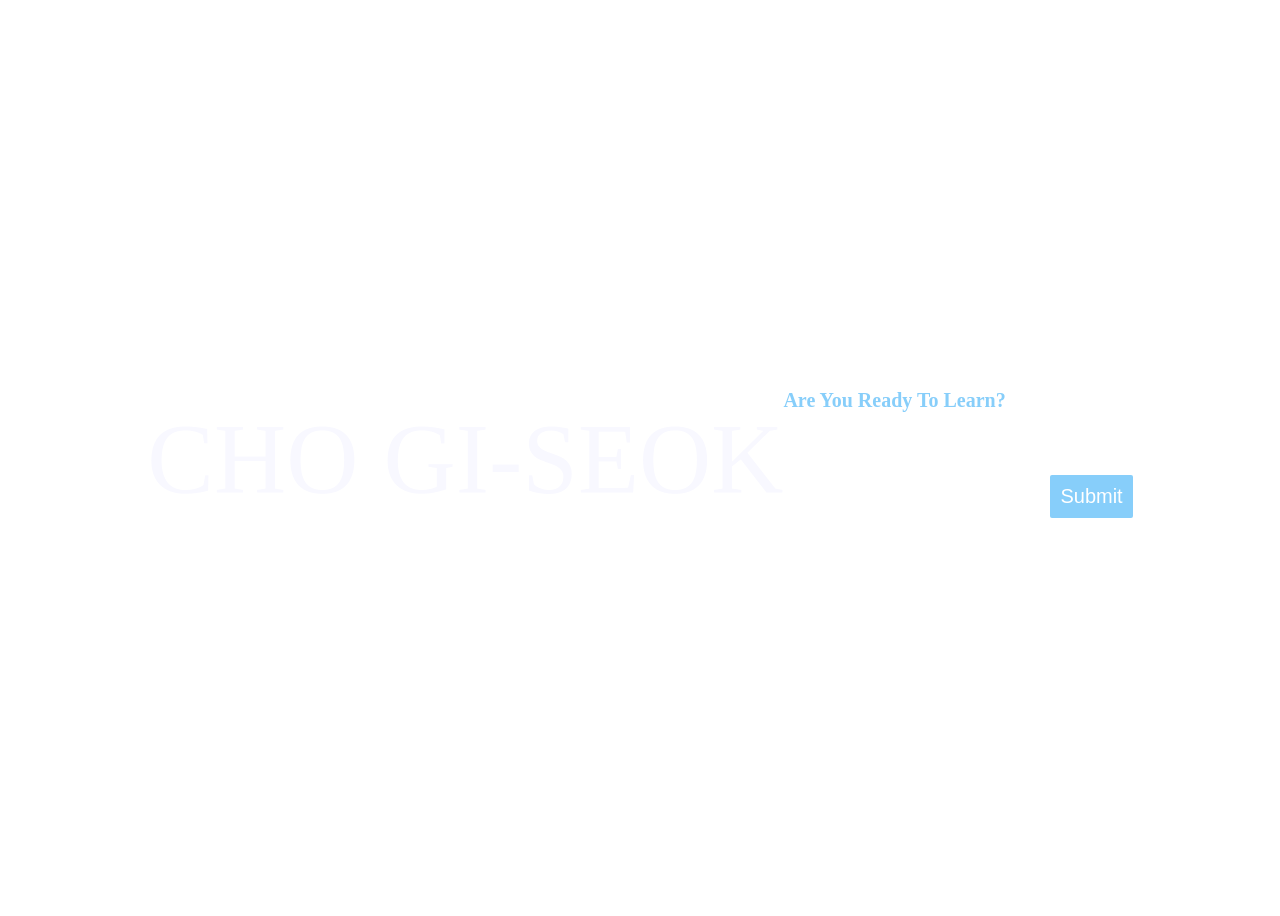
<file: index.html>
<!DOCTYPE html>
<html>
<head>
	<meta charset="utf-8">
	<meta name="viewport" content="width=device-width, initial-scale=1">
	<title>Cho Gi-Seok</title>
	<link rel="stylesheet" type="text/css" href="style.css">
</head>
<body>
	<style>
		body {
			background-image: url('https://assets.vogue.com/photos/61e69aef3410af668cd20e2a/master/w_1600%2Cc_limit/%255BCho%2520Gi-Seok%255D%2520Untitled%2520_%25202020.jpg');"
		background-repeat: no-repeat;
		background-size: cover;
	}
</style>
	<div class="container">
		<div class="center">
			<a href="biography.html">CHO GI-SEOK</a>
		</div>
		<form>
      <label for="question">Are You Ready To Learn?</label>
      <input type="text" id="question" question="question">
      <button type="button" onclick="generate()">Submit</button>
    </form>
    <div id="output"></div>
    <div class="container3">
    <script src="script.js"></script>
  </body>
</body>
</html>
</file>
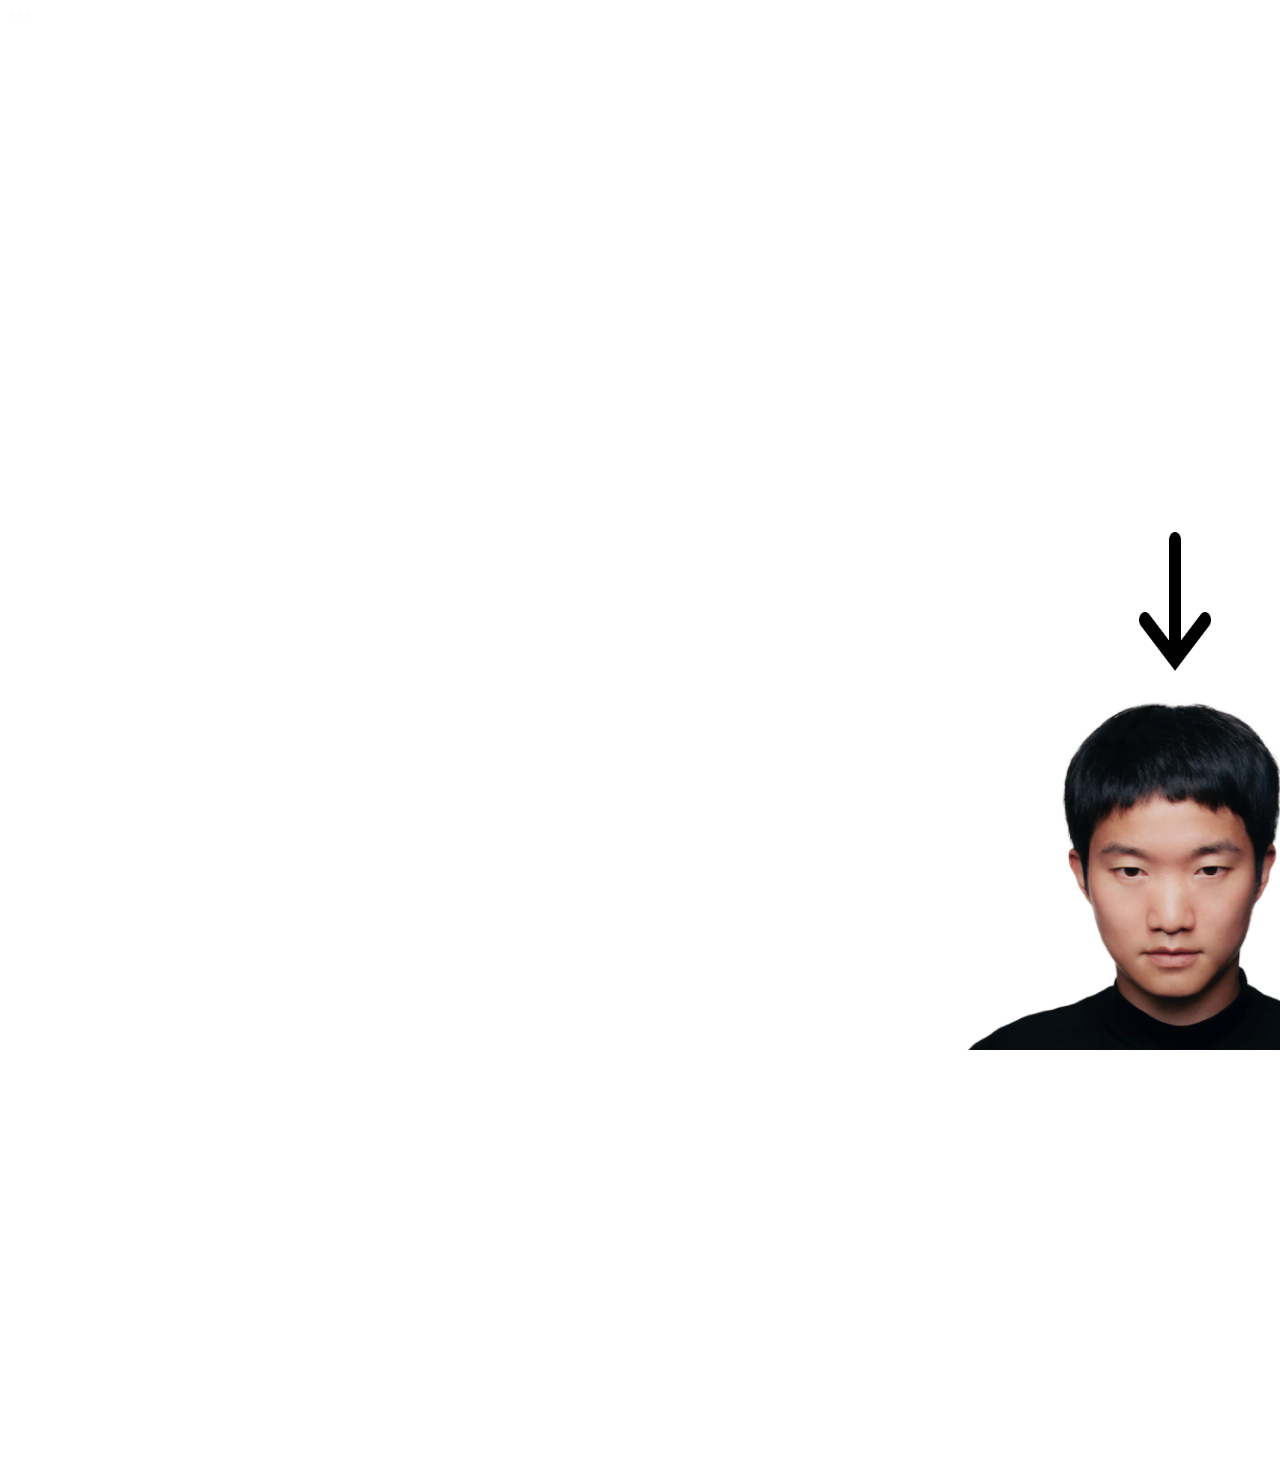
<file: biography.html>
<!DOCTYPE html>
<html>
<head>
	<meta charset="utf-8">
	<meta name="viewport" content="width=device-width, initial-scale=1">
	<title>Biography</title>
	<link rel="stylesheet" type="text/css" href="style.css">
</head>
<body>
	<body class="about">
<div class="back">
		<div class="center">
			<a href="index.html">***</a>
		</div>
	<div class="work">
		<a href="work.html"><img src="cgs.jpg" alt="cgs"style="width:650px;height:350px;position: absolute; left:850px; top:700px;"></a></div>

	<p class="p1">Cho Gi-Seok is a Korean artist, specializing in portraiture photography. He is known for his surrealistic, dream-like style with signature features such as extravagant props and bold makeup. As a homage to his culture and heritage, his work explores Korean identity with an exclusive usage of Asian models.</p> 

</div>

<img src="arrow.png" alt="arrow" style="width:150px;height:200px;position: absolute; left:1100px; top:500px;">

<div class="quote">

	<p class="p2">"I was thinking about beauty that can be engineered. I like the beauty that comes from the harmony of opposites. I thought about what factors would make up a person today. I thought about the surrounding nature and current technologies together, and tried to express these qualities through a human form." </p> 

</div>



<div class="video">

<iframe width="800" height="500" src="https://www.youtube.com/embed/B3y286JdP_M" title="YouTube video player" frameborder="0" allow="accelerometer; autoplay; clipboard-write; encrypted-media; gyroscope; picture-in-picture; web-share" allowfullscreen></iframe>
<div style = "position:fixed; left:900px; bottom:20px;"> </div>

</body>
</html>
</file>
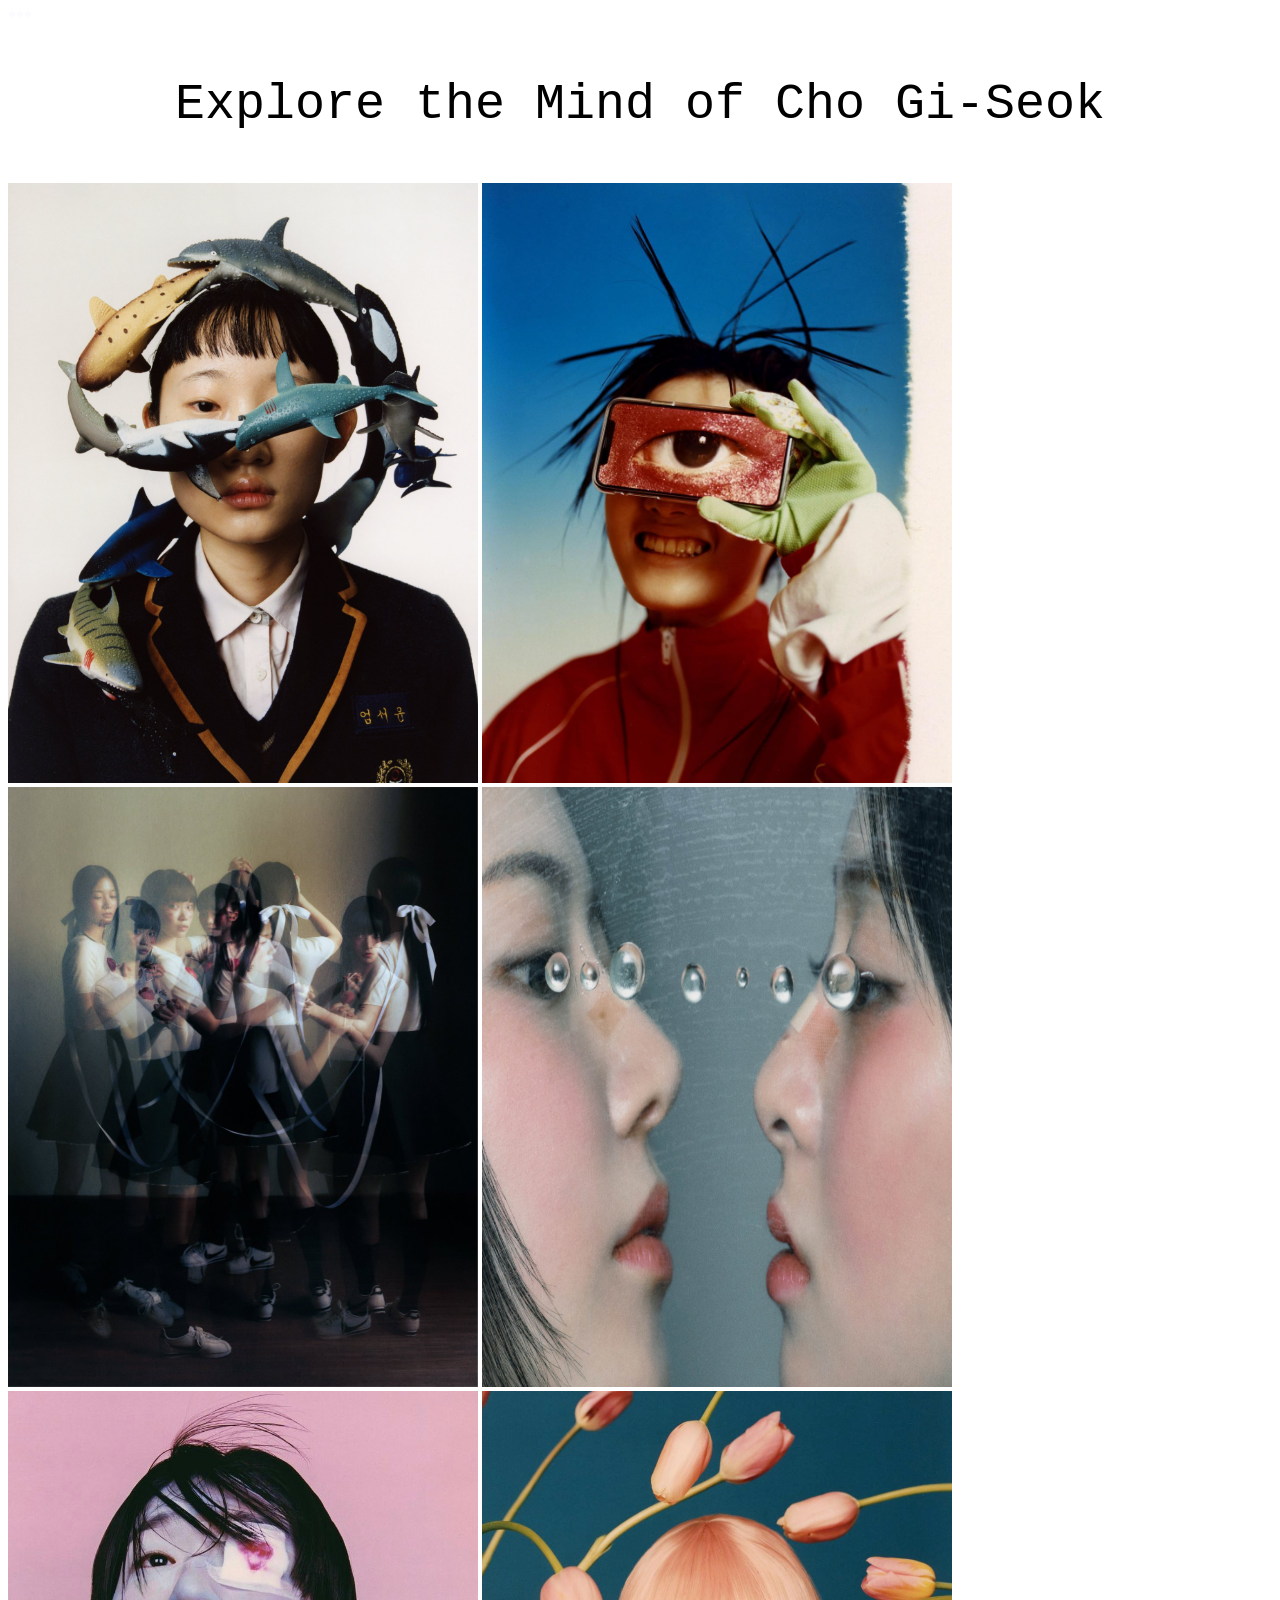
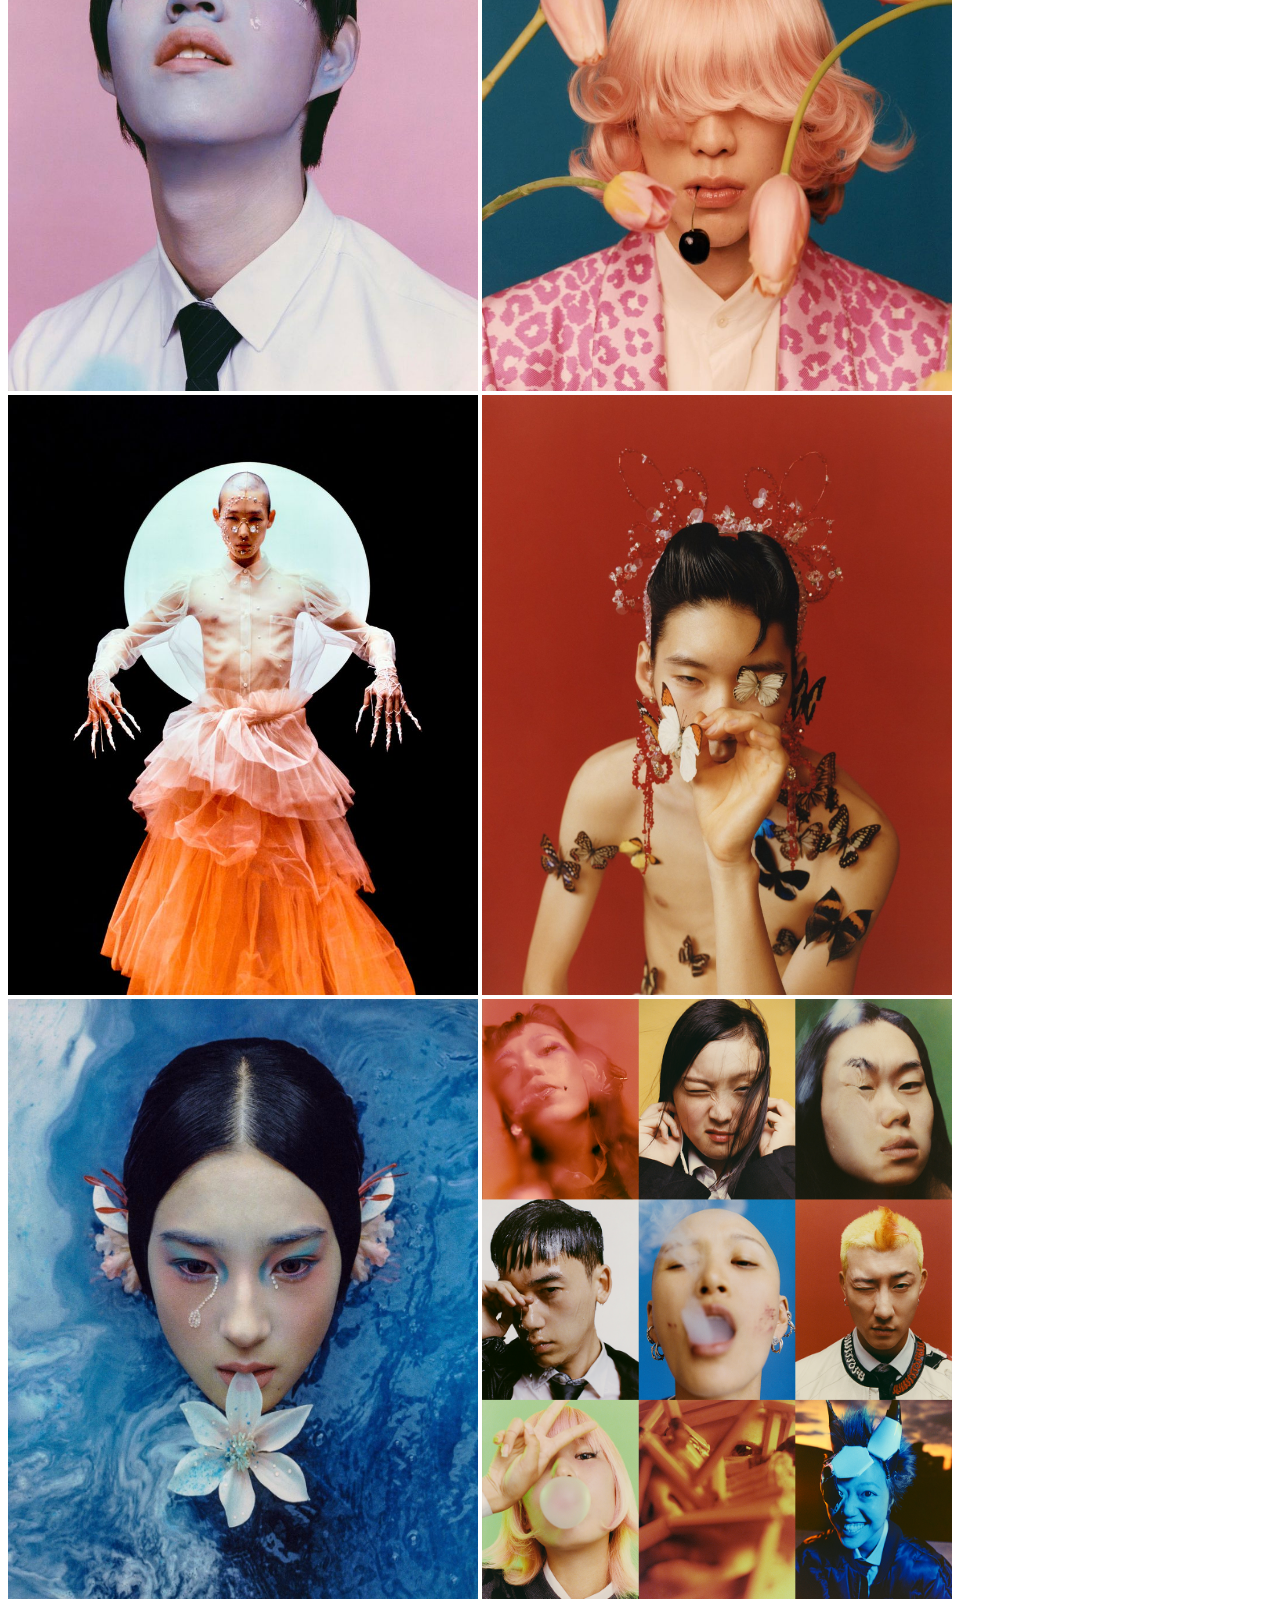
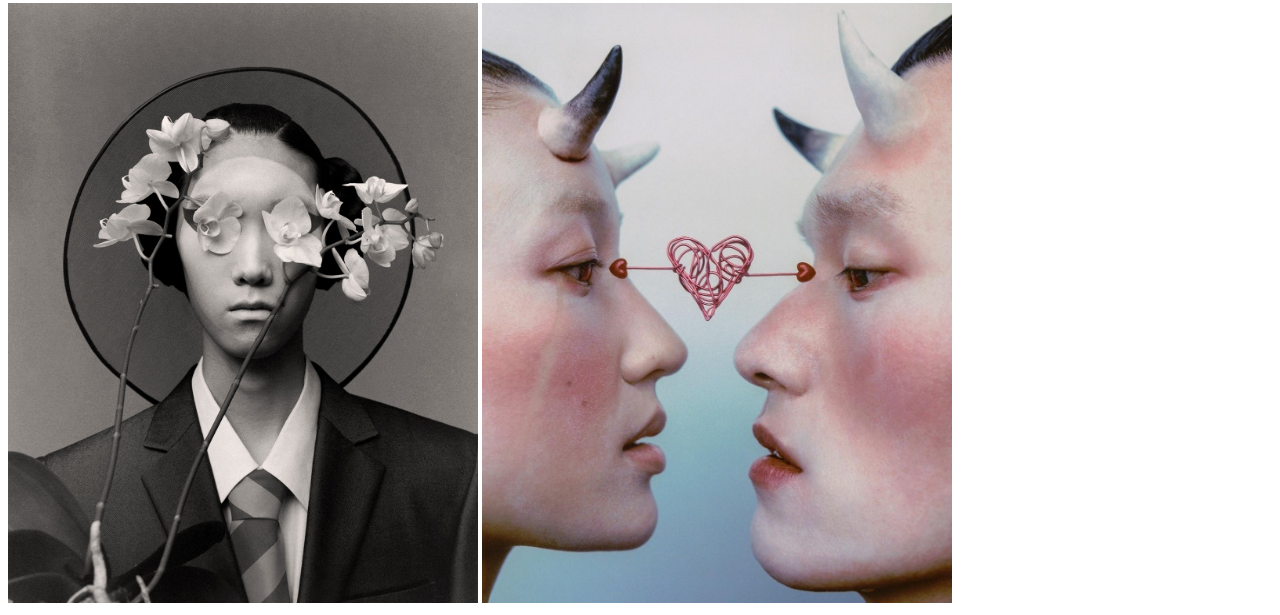
<file: work.html>
<!DOCTYPE html>
<html>
<head>
	<meta charset="utf-8">
	<meta name="viewport" content="width=device-width, initial-scale=1">
	<title>Work</title>
	<link rel="stylesheet" type="text/css" href="style.css">
</head>
<body> <body class="work">
	<div class="back">
		<div class="center">
			<a href="index.html">***</a></div>

<div class="title">
  <p class="p3">Explore the Mind of Cho Gi-Seok</p>
</div>


<div class="scoll-container"> 
    <img src="fish.jpg" width="470" height="600">
    <img src="eye.jpg"width="470" height="600">
    <img src="fim.jpg"width="470" height="600">
    <img src="drop.jpeg"width="470" height="600">
    <img src="patch.jpg"width="470" height="600">
    <img src="flower.png"width="470" height="600">
    <img src="orange.jpg"width="470" height="600">
    <img src="butterfly.jpg"width="470" height="600">
    <img src="nostalgia.jpg"width="470" height="600">
    <img src="collage.jpeg"width="470" height="600">
    <img src="bw.jpg"width="470" height="600">
    <img src="horn.jpg"width="470" height="600">
  </div>
</file>
<file: style.css>
body.home{background-image:url(https://assets.vogue.com/photos/61e69aef3410af668cd20e2a/master/w_1600%2Cc_limit/%255BCho%2520Gi-Seok%255D%2520Untitled%2520_%25202020.jpg);}
body.about{background-image:url(https://admin.itsnicethat.com/images/q66-MnXDANddCfoOJJ9SevAamc8=/183723/format-webp%7Cwidth-1440/cho-gi-seok-photography-itsnicethat-07.jpg);}
body.work{background-image: url(https://upload.wikimedia.org/wikipedia/commons/thumb/7/70/Solid_white.svg/2048px-Solid_white.svg.png)};

body {
  margin: 0;
  padding: 0;
  background-image: url("https://assets.vogue.com/photos/61e69aef3410af668cd20e2a/master/w_1600%2Cc_limit/%255BCho%2520Gi-Seok%255D%2520Untitled%2520_%25202020.jpg");
  background-repeat: no-repeat;
  background-size: cover;
  background-position: center center;
  width: 100%;
  height: 100%;
}

.container {
  display: flex;
    justify-content: center;
    align-items: center;
    width: 100%;
    height: 100vh;
    font-size: 100px;
    color: ghostwhite;
  }
  
.container3 {
  display: flex;
  flex-direction: column;
  align-items: center;
}



a:link {
  color: ghostwhite;
}

a:visited {
  color: lightblue;
}

a:hover {
  color: lightblue;
}

a:active {
  color: lightblue;

}

a:link {
  text-decoration: none;
}

a:visited {
  text-decoration: none;
}

a:hover {
  text-decoration: underline;
}

a:active {
  text-decoration: underline;
}

.p1 {
  font-family: "Lucida Console", "Courier New", monospace;
  font-size: 30px;
  float: right;
  width: 70%;
  text-align: right;
  padding:50px;
  line-height: 200%;
  position:sticky;
  color:white;
}

.p2 {
 display: flex;
    font-family: "Lucida Console", "Courier New", monospace;
    padding:50px;
    line-height: 200%;
    color:white;
    position:sticky;
    font-weight: bold;
  }

  .video {
width: 105%;
padding:100px;

}

.h1

{
  color:ghostwhite;
}

div.scroll-container {
  background-color: #333;
  white-space: nowrap;
  padding: 100px;

}

div.scroll-container img {
  padding: 10px;
}

.p3 {
  font-family: "Lucida Console", "Courier New", monospace;
  font-size: 50px;
  text-align: center;
}

label {
  font-size: 20px;
  font-weight: bold;
  display: block;
   color:lightskyblue;

}

input[type="text"] {
  font-size: 18px;
  padding: 5px;
  border: 2px lightskyblue;
  border-radius: 5px;
  margin-bottom: 10px;
}

button {
  font-size: 20px;
  padding: 10px;
  background-color: lightskyblue;
  color: white;
  border: none;
  border-radius: 2px;
  cursor: pointer;
}

#output {
  font-size: 50px;
  font-weight: bold;
  margin-top: 20px;
   text-align:center;
   color:white;
}
</file>
